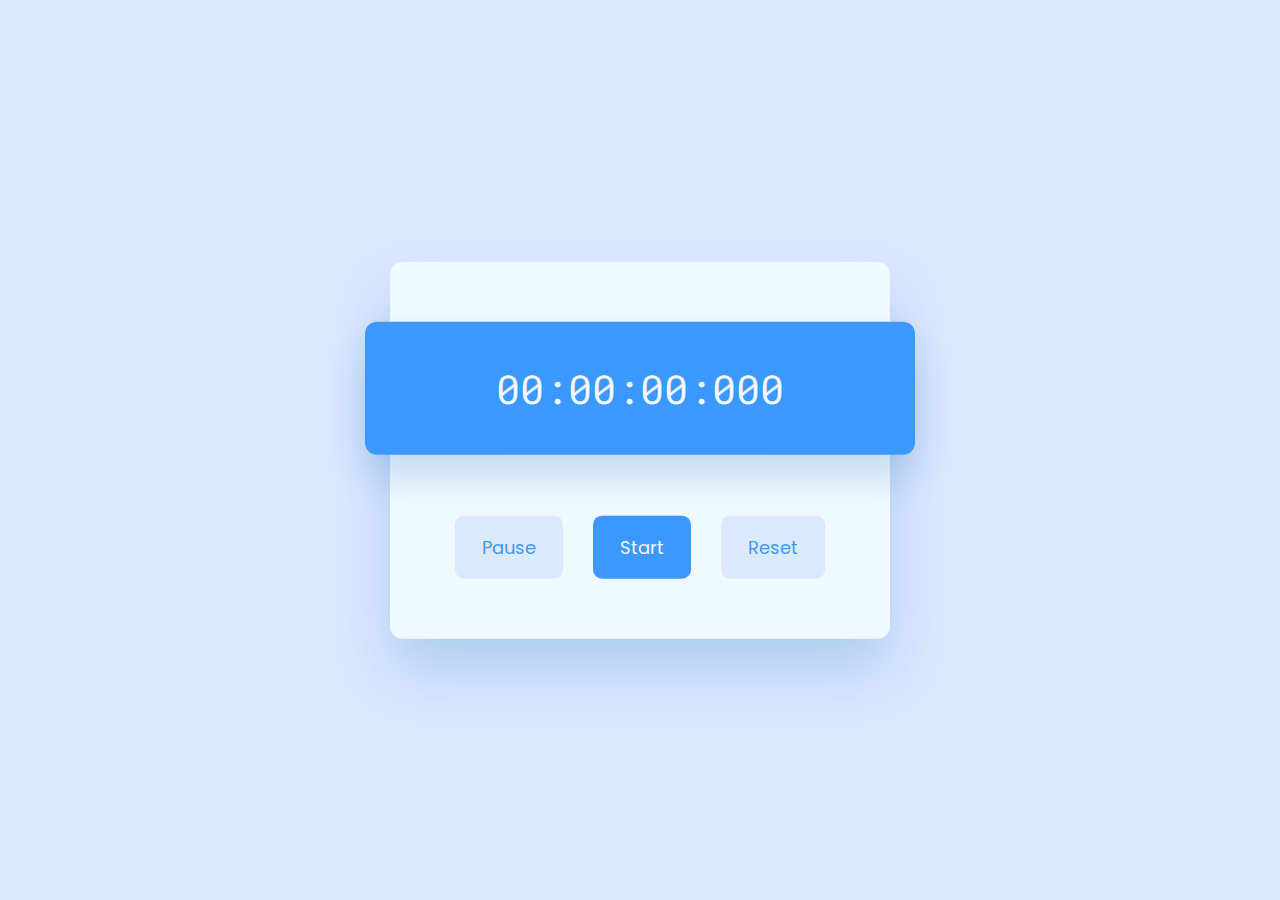
<file: StopWatch/index.html>
<!DOCTYPE html>
<html lang="en">
  <head>
    <meta name="viewport" content="width=device-width, initial-scale=1.0" />
    <title>Stopwatch Javascript</title>
    <link
      href="https://fonts.googleapis.com/css2?family=Poppins&family=Roboto+Mono:wght@700&display=swap"
      rel="stylesheet"
    />
    <link rel="stylesheet" href="style.css" />
  </head>
  <body>
    <div class="container">
      <div class="timer-display">00:00:00:000</div>
      <div class="buttons">
        <button id="pause-timer">Pause</button>
        <button id="start-timer">Start</button>
        <button id="reset-timer">Reset</button>
      </div>
    </div>
    <script src="script.js"></script>
  </body>
</html>
</file>
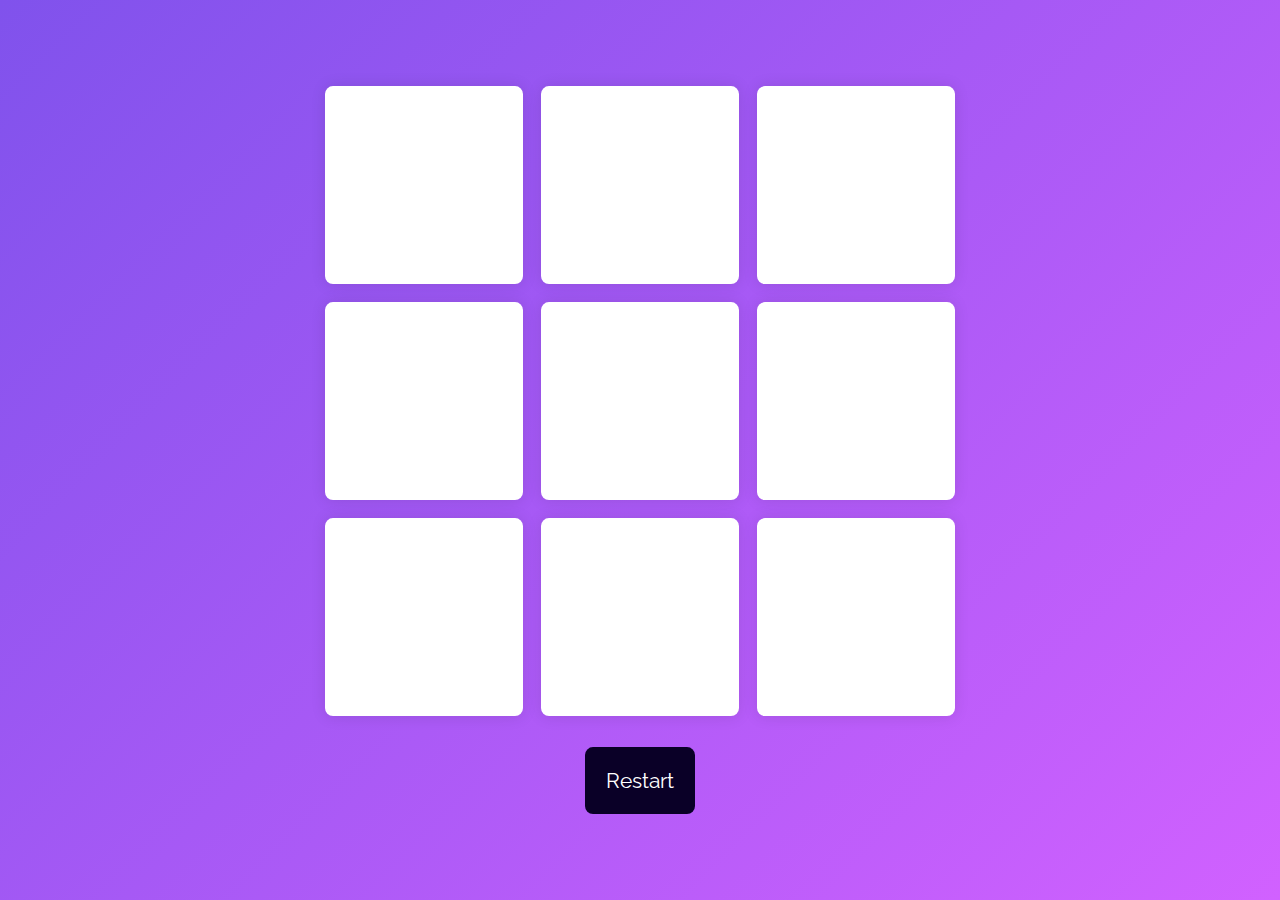
<file: Tic Tac Toe/index.html>
<!DOCTYPE html>
<html lang="en">
    <meta name="viewport" content="width=device-width, initial-scale=1.0">
    <title>Tic Tac Toe</title>
    <!-- Google Fonts -->
    <link href="https://fonts.googleapis.com/css2?family=Raleway:wght@700&display=swap" rel="stylesheet">
    <!-- Stylesheet -->
    <link rel="stylesheet" href="style.css">
</head>
<body>
   <div class="wrapper">
       <div class="container">
           <button class="button-option"></button>
           <button class="button-option"></button>
           <button class="button-option"></button>
           <button class="button-option"></button>
           <button class="button-option"></button>
           <button class="button-option"></button>
           <button class="button-option"></button>
           <button class="button-option"></button>
           <button class="button-option"></button>
       </div>
       <button id="restart">Restart</button>
   </div>

   <div class="popup hide">
       <p id="message">Sample Message</p>
       <button id="new-game">New Game</button>
   </div>
   
    <!-- Script -->
    <script src="script.js"></script>
</body>
</html>
</file>
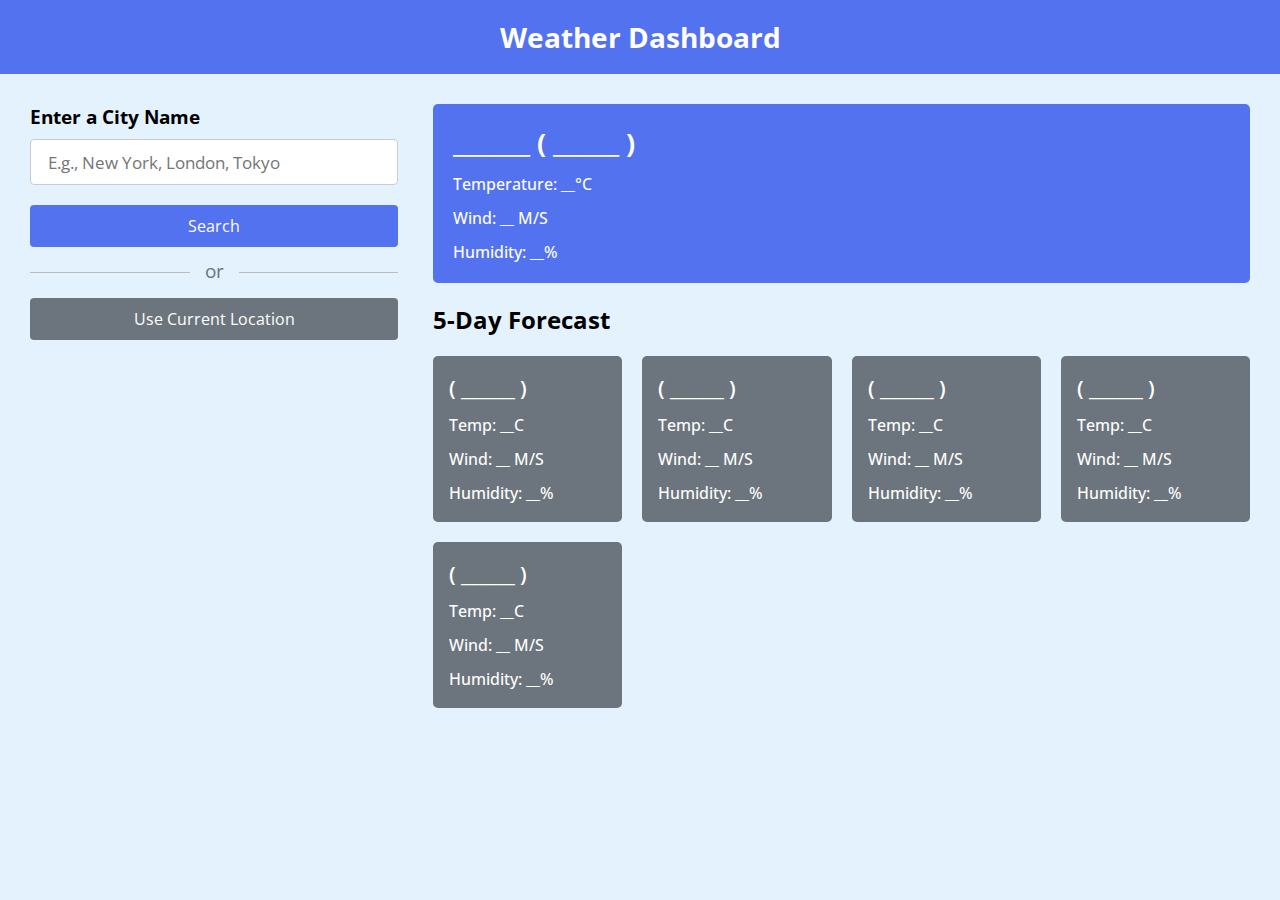
<file: Weather App/index.html>
<!DOCTYPE html>
<html lang="en">
  <head>
    <meta charset="utf-8">
    <title>Weather App Project JavaScript | CodingNepal</title>
    <link rel="stylesheet" href="style.css">
    <meta name="viewport" content="width=device-width, initial-scale=1.0">
    <script src="script.js" defer></script>
  </head>
  <body>
    <h1>Weather Dashboard</h1>
    <div class="container">
      <div class="weather-input">
        <h3>Enter a City Name</h3>
        <input class="city-input" type="text" placeholder="E.g., New York, London, Tokyo">
        <button class="search-btn">Search</button>
        <div class="separator"></div>
        <button class="location-btn">Use Current Location</button>
      </div>
      <div class="weather-data">
        <div class="current-weather">
          <div class="details">
            <h2>_______ ( ______ )</h2>
            <h6>Temperature: __°C</h6>
            <h6>Wind: __ M/S</h6>
            <h6>Humidity: __%</h6>
          </div>
        </div>
        <div class="days-forecast">
          <h2>5-Day Forecast</h2>
          <ul class="weather-cards">
            <li class="card">
              <h3>( ______ )</h3>
              <h6>Temp: __C</h6>
              <h6>Wind: __ M/S</h6>
              <h6>Humidity: __%</h6>
            </li>
            <li class="card">
              <h3>( ______ )</h3>
              <h6>Temp: __C</h6>
              <h6>Wind: __ M/S</h6>
              <h6>Humidity: __%</h6>
            </li>
            <li class="card">
              <h3>( ______ )</h3>
              <h6>Temp: __C</h6>
              <h6>Wind: __ M/S</h6>
              <h6>Humidity: __%</h6>
            </li>
            <li class="card">
              <h3>( ______ )</h3>
              <h6>Temp: __C</h6>
              <h6>Wind: __ M/S</h6>
              <h6>Humidity: __%</h6>
            </li>
            <li class="card">
              <h3>( ______ )</h3>
              <h6>Temp: __C</h6>
              <h6>Wind: __ M/S</h6>
              <h6>Humidity: __%</h6>
            </li>
          </ul>
        </div>
      </div>
    </div>
    
  </body>
</html>
</file>
<file: StopWatch/style.css>
*{
    padding: 0;
    margin: 0;
    box-sizing: border-box;
  }
  body {
    background-color: #dbe9ff;
  }
  .container {
    background-color: #f0f9ff;
    position: absolute;
    transform: translate(-50%, -50%);
    left: 50%;
    top: 50%;
    width: min(90%, 31.25em);
    padding: 3.75em 0;
    border-radius: 0.8em;
    box-shadow: 0 1.97em 3.75em rgba(1, 87, 185, 0.2);
  }
  .timer-display {
    position: relative;
    width: 110%;
    background-color: #3c98ff;
    left: -5%;
    padding: 1em 0;
    font-family: "Roboto Mono", monospace;
    color: #f0f9ff;
    font-size: 2.5em;
    display: flex;
    align-items: center;
    justify-content: space-around;
    border-radius: 0.3em;
    box-shadow: 0 0.5em 1em rgba(1, 87, 185, 0.2);
  }
  .buttons {
    width: 80%;
    margin: 3.8em auto 0 auto;
    display: flex;
    justify-content: space-around;
  }
  .buttons button {
    font-size: 1.12em;
    background-color: #dbe9ff;
    color: #3c98ff;
    border: none;
    font-family: "Poppins", sans-serif;
    border-radius: 0.5em;
    padding: 1em 1.5em;
    cursor: pointer;
    outline: none;
  }
  #start-timer {
    background-color: #3c98ff;
    color: #f0f9ff;
  }
</file>
<file: Tic Tac Toe/style.css>
* {
    padding: 0;
    margin: 0;
    box-sizing: border-box;
    font-family: "Raleway", sans-serif;
  }
  body {
    height: 100vh;
    background: linear-gradient(135deg, #8052ec, #d161ff);
  }
  html {
    font-size: 16px;
  }
  .wrapper {
    position: absolute;
    transform: translate(-50%, -50%);
    top: 50%;
    left: 50%;
  }
  .container {
    width: 70vmin;
    height: 70vmin;
    display: flex;
    flex-wrap: wrap;
    gap: 2vmin;
  }
  .button-option {
    background: #ffffff;
    height: 22vmin;
    width: 22vmin;
    border: none;
    border-radius: 8px;
    font-size: 12vmin;
    color: #d161ff;
    box-shadow: 0 0 15px rgba(0, 0, 0, 0.1);
  }
  #restart {
    font-size: 1.3em;
    padding: 1em;
    border-radius: 8px;
    background-color: #0a0027;
    color: #ffffff;
    border: none;
    position: relative;
    margin: 1.5em auto 0 auto;
    display: block;
  }
  .popup {
    background: linear-gradient(135deg, #8052ec, #d161ff);
    height: 100%;
    width: 100%;
    position: absolute;
    display: flex;
    z-index: 2;
    align-items: center;
    justify-content: center;
    flex-direction: column;
    gap: 1em;
    font-size: 12vmin;
  }
  #new-game {
    font-size: 0.6em;
    padding: 0.5em 1em;
    background-color: #0a0027;
    color: #ffffff;
    border-radius: 0.2em;
    border: none;
  }
  #message {
    color: #ffffff;
    text-align: center;
    font-size: 1em;
  }
  .popup.hide {
    display: none;
  }
</file>
<file: Weather App/style.css>
/* Import Google font - Open Sans */
@import url('https://fonts.googleapis.com/css2?family=Open+Sans:wght@400;500;600;700&display=swap');
* {
  margin: 0;
  padding: 0;
  box-sizing: border-box;
  font-family: 'Open Sans', sans-serif;
}
body {
  background: #E3F2FD;
}
h1 {
  background: #5372F0;
  font-size: 1.75rem;
  text-align: center;
  padding: 18px 0;
  color: #fff;
}
.container {
  display: flex;
  gap: 35px;
  padding: 30px;
}
.weather-input {
  width: 550px;
}
.weather-input input {
  height: 46px;
  width: 100%;
  outline: none;
  font-size: 1.07rem;
  padding: 0 17px;
  margin: 10px 0 20px 0;
  border-radius: 4px;
  border: 1px solid #ccc;
}
.weather-input input:focus {
  padding: 0 16px;
  border: 2px solid #5372F0;
}
.weather-input .separator {
  height: 1px;
  width: 100%;
  margin: 25px 0;
  background: #BBBBBB;
  display: flex;
  align-items: center;
  justify-content: center;
}
.weather-input .separator::before{
  content: "or";
  color: #6C757D;
  font-size: 1.18rem;
  padding: 0 15px;
  margin-top: -4px;
  background: #E3F2FD;
}
.weather-input button {
  width: 100%;
  padding: 10px 0;
  cursor: pointer;
  outline: none;
  border: none;
  border-radius: 4px;
  font-size: 1rem;
  color: #fff;
  background: #5372F0;
  transition: 0.2s ease;
}
.weather-input .search-btn:hover {
  background: #2c52ed;
}
.weather-input .location-btn {
  background: #6C757D;
}
.weather-input .location-btn:hover {
  background: #5c636a;
}
.weather-data {
  width: 100%;
}
.weather-data .current-weather {
  color: #fff;
  background: #5372F0;
  border-radius: 5px;
  padding: 20px 70px 20px 20px;
  display: flex;
  justify-content: space-between;
}
.current-weather h2 {
  font-weight: 700;
  font-size: 1.7rem;
}
.weather-data h6 {
  margin-top: 12px;
  font-size: 1rem;
  font-weight: 500;
}
.current-weather .icon {
  text-align: center;
}
.current-weather .icon img {
  max-width: 120px;
  margin-top: -15px;
}
.current-weather .icon h6 {
  margin-top: -10px;
  text-transform: capitalize;
}
.days-forecast h2 {
  margin: 20px 0;
  font-size: 1.5rem;
}
.days-forecast .weather-cards {
  display: flex;
  gap: 20px;
}
.weather-cards .card {
  color: #fff;
  padding: 18px 16px;
  list-style: none;
  width: calc(100% / 5);
  background: #6C757D;
  border-radius: 5px;
}
.weather-cards .card h3 {
  font-size: 1.3rem;
  font-weight: 600;
}
.weather-cards .card img {
  max-width: 70px;
  margin: 5px 0 -12px 0;
}

@media (max-width: 1400px) {
  .weather-data .current-weather {
    padding: 20px;
  }
  .weather-cards {
    flex-wrap: wrap;
  }
  .weather-cards .card {
    width: calc(100% / 4 - 15px);
  }
}
@media (max-width: 1200px) {
  .weather-cards .card {
    width: calc(100% / 3 - 15px);
  }
}
@media (max-width: 950px) {
  .weather-input {
    width: 450px;
  }
  .weather-cards .card {
    width: calc(100% / 2 - 10px);
  }
}
@media (max-width: 750px) {
  h1 {
    font-size: 1.45rem;
    padding: 16px 0;
  }
  .container {
    flex-wrap: wrap;
    padding: 15px;
  }
  .weather-input {
    width: 100%;
  }
  .weather-data h2 {
    font-size: 1.35rem;
  }
}
</file>
